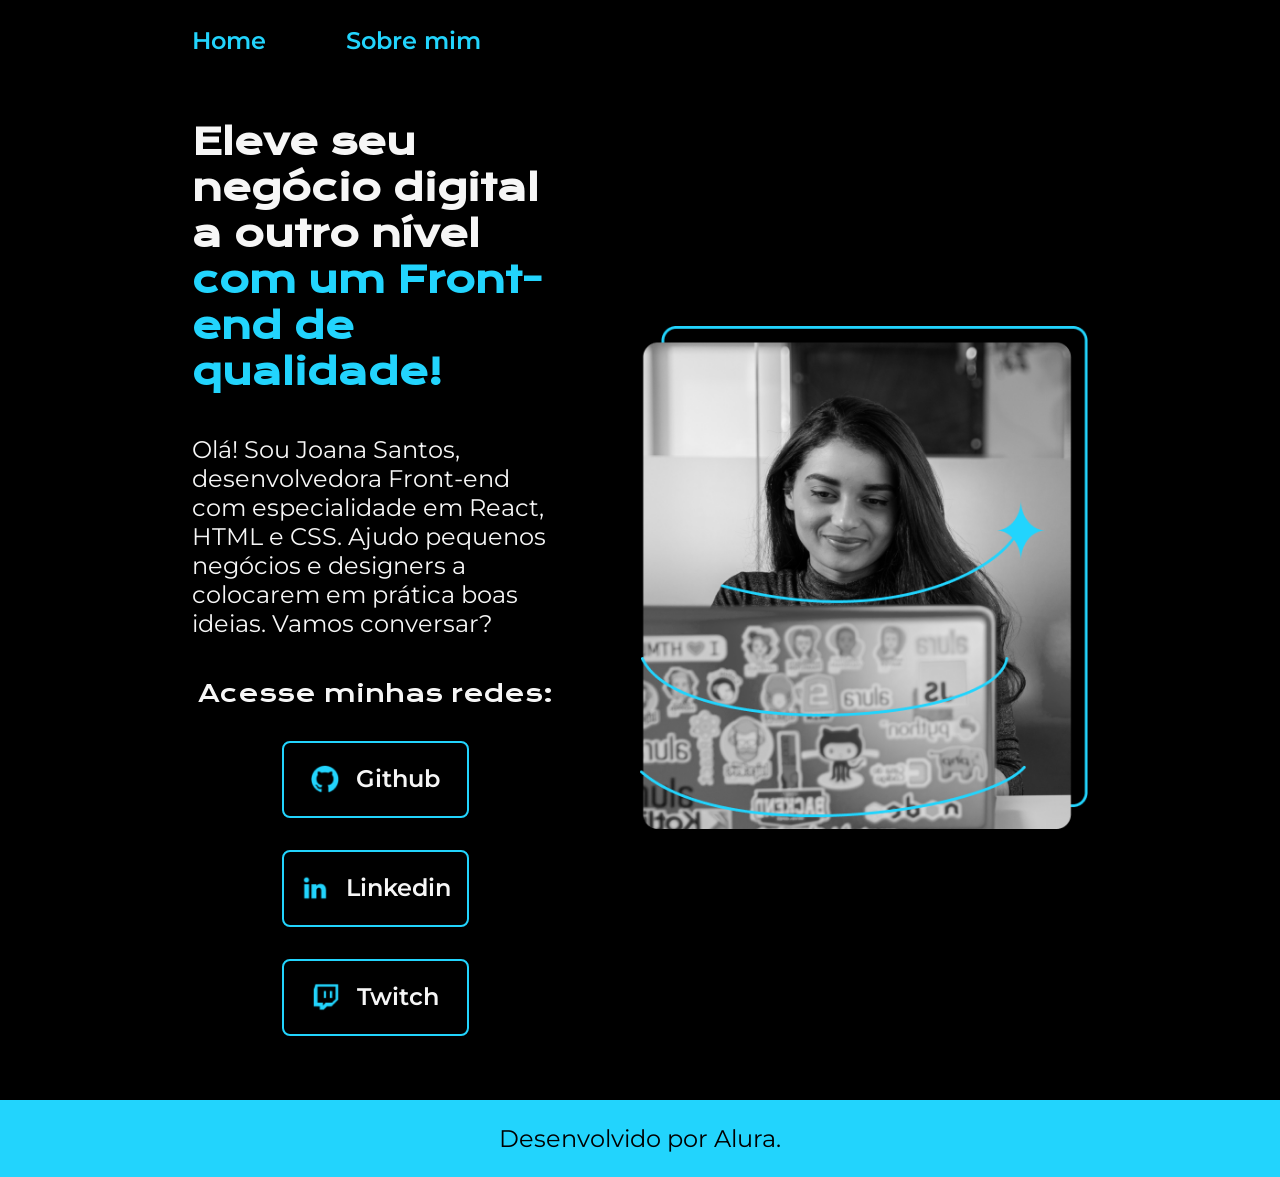
<file: index.html>
<!DOCTYPE html>
<html lang="pt-BR">
<head>
    <meta charset="UTF-8">
    <meta name="viewport" content="width=device-width, initial-scale=1.0">
    <title>Portifólio</title>
    <link rel="stylesheet" href="./styles/style.css">
</head>
<body>
    <header class="cabecalho">
        <nav class="cabecalho__menu">
            <a class="cabecalho__menu__link" href="index.html">Home</a>
            <a class="cabecalho__menu__link" href="about.html">Sobre mim</a>
        </nav>
    </header>
    <main class="apresentacao">
        <section class="apresentacao__conteudo">
            <h1 class="apresentacao__conteudo__titulo">Eleve seu negócio digital a outro nível <strong class="titulo-destaque">com um Front-end de qualidade!</strong></h1>
            <p class="apresentacao__conteudo__texto">Olá! Sou Joana Santos, desenvolvedora Front-end com especialidade em React, HTML e CSS. Ajudo pequenos negócios e designers a colocarem em prática boas ideias. Vamos conversar?</p>
            <div class="apresentacao__links">
                <h2 class="apresentacao__links__subtitulo">Acesse minhas redes:
                </h2>
                <a class="apresentacao__links__navegacao" href="https://github.com">
                    <img src="./assets/github.png.png" alt="Logo do GitHub">
                    Github
                </a>
                <a class="apresentacao__links__navegacao" href="https://linkedin.com">
                    <img src="./assets/linkedin.png.png" alt="Logo do Linkedin">
                    Linkedin
                </a>
                <a class="apresentacao__links__navegacao" href="https://twitch.tv">
                    <img src="./assets/twitch.png.png" alt="Logo do Twitch">
                    Twitch
                </a>                
            </div>
        </section>
        <img class="apresentacao__imagem" src="./assets/imagem.png" alt="Foto de Joana Santos programando">
    </main>
    <footer class="rodape">
        <p>Desenvolvido por Alura.</p>
    </footer>
</body>
</html>
</file>
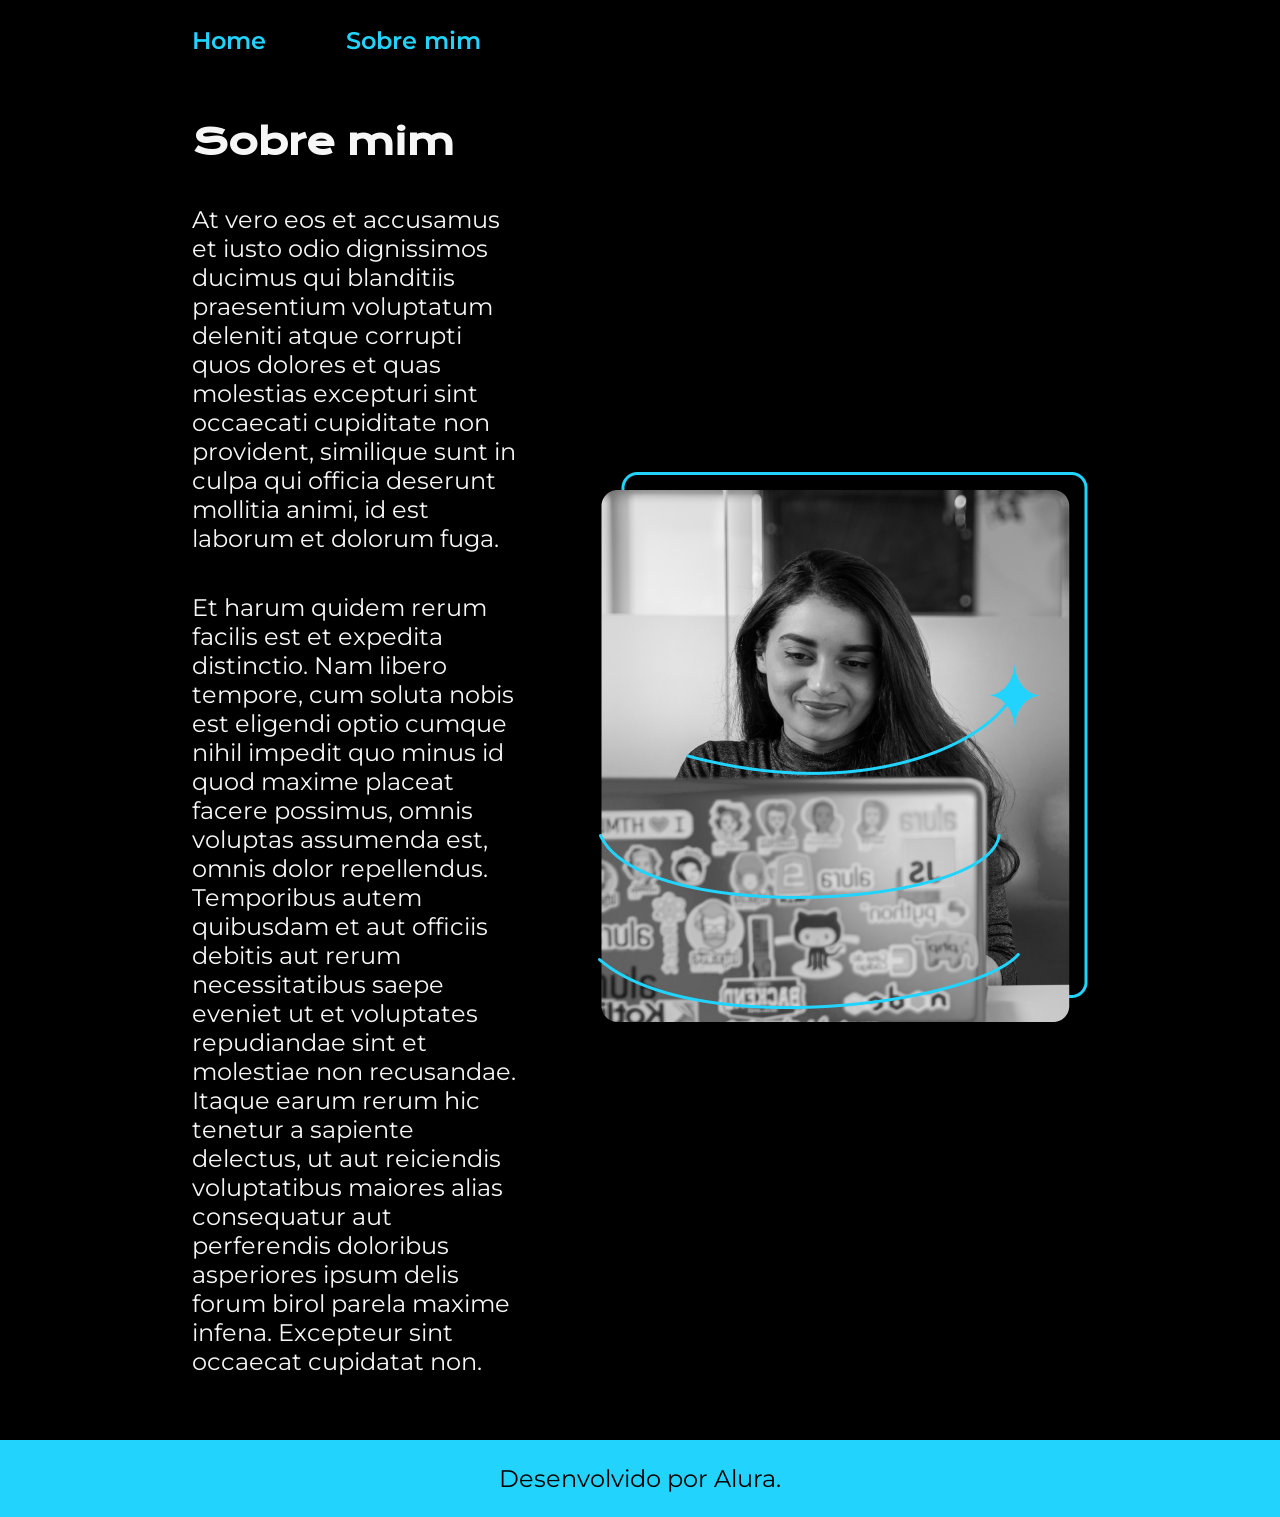
<file: about.html>
<!DOCTYPE html>
<html lang="pt-BR">
<head>
    <meta charset="UTF-8">
    <meta name="viewport" content="width=device-width, initial-scale=1.0">
    <title>Sobre mim</title>
    <link rel="stylesheet" href="./styles/style.css">
</head>
<body>
    <header class="cabecalho">
        <nav class="cabecalho__menu">
            <a class="cabecalho__menu__link" href="index.html">Home</a>
            <a class="cabecalho__menu__link" href="about.html">Sobre mim</a>
        </nav>
    </header>
    <main class="apresentacao">
        <section class="apresentacao__conteudo">
            <h1 class="apresentacao__conteudo__titulo">Sobre mim</h1>
            <p class="apresentacao__conteudo__texto">At vero eos et accusamus et iusto odio dignissimos ducimus qui blanditiis praesentium voluptatum deleniti atque corrupti quos dolores et quas molestias excepturi sint occaecati cupiditate non provident, similique sunt in culpa qui officia deserunt mollitia animi, id est laborum et dolorum fuga.</p>
            <p class="apresentacao__conteudo__texto">Et harum quidem rerum facilis est et expedita distinctio. Nam libero tempore, cum soluta nobis est eligendi optio cumque nihil impedit quo minus id quod maxime placeat facere possimus, omnis voluptas assumenda est, omnis dolor repellendus. Temporibus autem quibusdam et aut officiis debitis aut rerum necessitatibus saepe eveniet ut et voluptates repudiandae sint et molestiae non recusandae. Itaque earum rerum hic tenetur a sapiente delectus, ut aut reiciendis voluptatibus maiores alias consequatur aut perferendis doloribus asperiores ipsum delis forum birol parela maxime infena. Excepteur sint occaecat cupidatat non.</p>
        </section>
        <img src="./assets/imagem.png" alt="Foto de Joana Santos programando">
    </main>
    <footer class="rodape">
         <p>Desenvolvido por Alura.</p>
    </footer>
</body>
</html>
</file>
<file: styles/style.css>
@import url('https://fonts.googleapis.com/css2?family=Krona+One&display=swap');

@import url('https://fonts.googleapis.com/css2?family=Montserrat:ital,wght@0,100..900;1,100..900&display=swap');

:root {
    --cor-primaria: #000000;
    --cor-secundaria: #f6f6f6;
    --cor-tercearia: #22d4fd;
    --cor-hover: #272727;

    --fonte-primaria: 'Krona One', sans-serif;
    --fonte-secundaria: 'Montserrat', sans-serif;
}

* {
    margin: 0;
    padding: 0;
}

body {
    box-sizing: border-box;
    background-color: var(--cor-primaria);
    color: var(--cor-secundaria);
}

.cabecalho {
    padding: 2% 0% 0% 15%;
}

.cabecalho__menu {
    display: flex;
    gap: 80px;
}

.cabecalho__menu__link {
    font-family: var(--fonte-secundaria);
    font-size: 1.5rem;
    font-weight: 600;
    color: var(--cor-tercearia);
    text-decoration: none;
}

.titulo-destaque {
    color: var(--cor-tercearia);
}

.apresentacao {
    padding: 5% 15%;
    display: flex;
    align-items: center;
    justify-content: space-between;
    gap: 82px;
}

.apresentacao__conteudo {
    width: 50%;
    display: flex;
    flex-direction: column;
    gap: 40px;
}

.apresentacao__conteudo__titulo {
    font-size: 2.25rem;
    font-family: var(--fonte-primaria);
}

.apresentacao__conteudo__texto {
    font-size: 1.5rem;
    font-family: var(--fonte-secundaria);
}

.apresentacao__links {
    display: flex;
    flex-direction: column;
    align-items: center;
    justify-content: space-between;
    gap: 32px;
}

.apresentacao__links__subtitulo {
    font-family: var(--fonte-primaria);
    font-weight: 400;
    font-size: 1.5rem;
}

.apresentacao__links__navegacao {
    display: flex;
    justify-content: center;
    gap: 16px;
    border: 2px solid var(--cor-tercearia);
    width: 50%;
    text-align: center;
    border-radius: 8px;
    font-size: 1.5rem;
    font-weight: 600;
    padding: 21.5px 0;
    text-decoration: none;
    color: var(--cor-secundaria);
    font-family: var(--fonte-secundaria);
}

.apresentacao__links__navegacao:hover {
    background-color: var(--cor-hover);
}

.apresentacao__links__navegacao img {
    width: 30px;
    height: 30px;
    object-fit: contain;
}

.apresentacao__imagem {
    width: 50%;
}

.rodape {
    padding: 24px;
    color: var(--cor-primaria);
    background-color: var(--cor-tercearia);
    text-align: center;
    font-family: var(--fonte-secundaria);
    font-size: 1.5rem;
    font-weight: 400;
}

@media (max-width: 1200px) {
    .cabecalho {
        padding: 10% 
    }

    .cabecalho__menu {
        justify-content: center;
    }

    .apresentacao {
        flex-direction: column-reverse;
        padding: 5%;
    }

    .apresentacao__conteudo {
        width: auto;
    }
}
</file>
